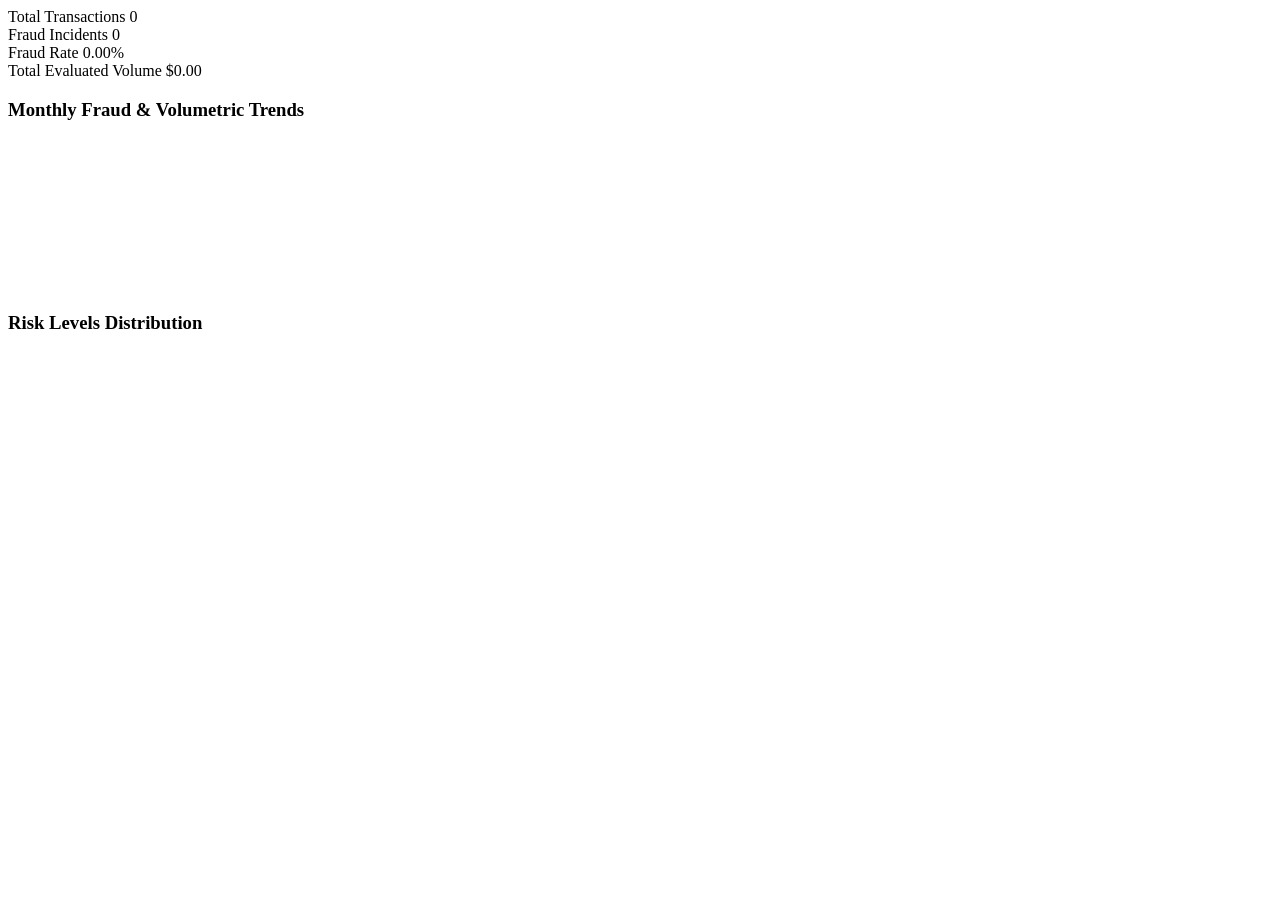
<file: src/main/resources/templates/dashboard/index.html>
<!DOCTYPE html>
<html xmlns:th="http://www.thymeleaf.org">
<head th:replace="~{layout/fragments :: head('Dashboard')}"></head>
<body>

    <!-- Sidebar -->
    <div th:replace="~{layout/fragments :: sidebar('dashboard')}"></div>

    <!-- Main Content -->
    <main class="main-content">
        <!-- Top Navbar -->
        <div th:replace="~{layout/fragments :: navbar('Security Analytics Dashboard')}"></div>

        <!-- System Stats Cards Grid -->
        <section class="stats-grid">
            
            <div class="stats-card glass-panel">
                <div class="stats-icon-wrapper" style="background: rgba(99, 102, 241, 0.15); color: #6366f1;">
                    <i class="fas fa-wallet"></i>
                </div>
                <div class="stats-info">
                    <span class="stats-label">Total Transactions</span>
                    <span class="stats-value" th:text="${stats.totalTransactions}">0</span>
                </div>
            </div>
            
            <div class="stats-card glass-panel">
                <div class="stats-icon-wrapper" style="background: rgba(239, 68, 68, 0.15); color: #ef4444;">
                    <i class="fas fa-triangle-exclamation"></i>
                </div>
                <div class="stats-info">
                    <span class="stats-label">Fraud Incidents</span>
                    <span class="stats-value" th:text="${stats.fraudulentTransactions}">0</span>
                </div>
            </div>

            <div class="stats-card glass-panel">
                <div class="stats-icon-wrapper" style="background: rgba(234, 179, 8, 0.15); color: #eab308;">
                    <i class="fas fa-shield-halved"></i>
                </div>
                <div class="stats-info">
                    <span class="stats-label">Fraud Rate</span>
                    <span class="stats-value" th:text="${stats.fraudPercentage + '%'}">0.00%</span>
                </div>
            </div>

            <div class="stats-card glass-panel">
                <div class="stats-icon-wrapper" style="background: rgba(34, 197, 94, 0.15); color: #22c55e;">
                    <i class="fas fa-sack-dollar"></i>
                </div>
                <div class="stats-info">
                    <span class="stats-label">Total Evaluated Volume</span>
                    <span class="stats-value" th:text="${'$' + stats.totalVolume}">$0.00</span>
                </div>
            </div>

        </section>

        <!-- Charts Grid -->
        <section class="charts-grid">
            <!-- Left Chart Card: Trend Analysis -->
            <div class="chart-card glass-panel">
                <h3 class="chart-title"><i class="fas fa-chart-line me-2 text-primary"></i> Monthly Fraud & Volumetric Trends</h3>
                <div style="position: relative; height: 100%; width: 100%;">
                    <canvas id="trendsChart"></canvas>
                </div>
            </div>

            <!-- Right Chart Card: Risk Breakdown -->
            <div class="chart-card glass-panel">
                <h3 class="chart-title"><i class="fas fa-chart-pie me-2 text-danger"></i> Risk Levels Distribution</h3>
                <div style="position: relative; height: 100%; width: 100%;">
                    <canvas id="riskChart"></canvas>
                </div>
            </div>
        </section>

        <!-- Footer -->
        <footer th:replace="~{layout/fragments :: footer}"></footer>
    </main>

    <!-- Inject data safely into window scope for charts.js to consume -->
    <script th:inline="javascript">
        /*<![CDATA[*/
        window.riskDistributionData = /*[[${stats.riskDistribution}]]*/ {};
        window.totalTransactionsCount = /*[[${stats.totalTransactions}]]*/ 0;
        window.fraudulentTransactionsCount = /*[[${stats.fraudulentTransactions}]]*/ 0;
        /*]]>*/
    </script>
    <script th:src="@{/js/charts.js}"></script>
</body>
</html>
</file>
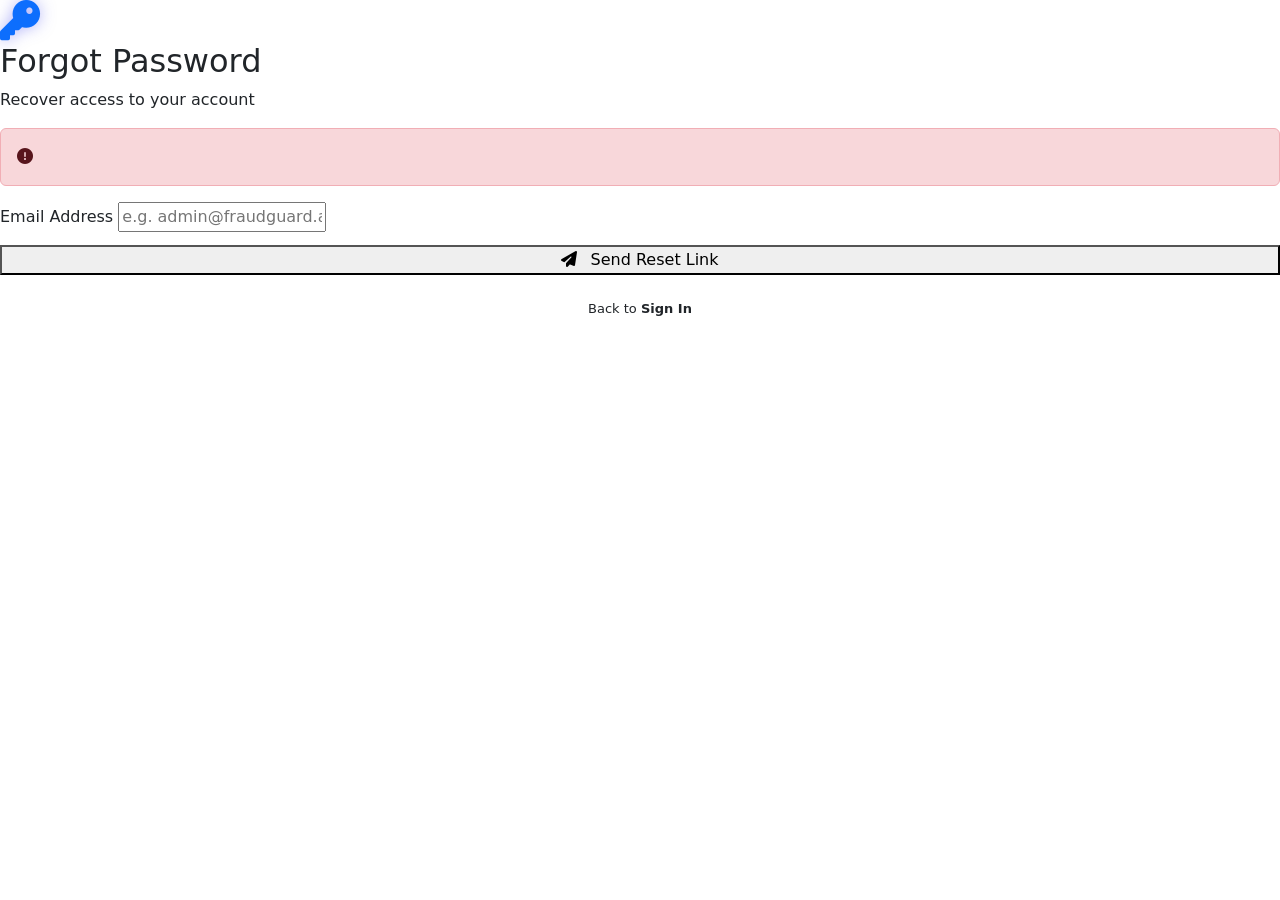
<file: src/main/resources/templates/auth/forgot-password.html>
<!DOCTYPE html>
<html xmlns:th="http://www.thymeleaf.org">
<head>
    <meta charset="UTF-8">
    <meta name="viewport" content="width=device-width, initial-scale=1.0">
    <title>Forgot Password - FraudGuard AI</title>
    <!-- Bootstrap 5 -->
    <link href="https://cdn.jsdelivr.net/npm/bootstrap@5.3.3/dist/css/bootstrap.min.css" rel="stylesheet">
    <!-- Font Awesome -->
    <link href="https://cdnjs.cloudflare.com/ajax/libs/font-awesome/6.5.2/css/all.min.css" rel="stylesheet">
    <!-- Style -->
    <link rel="stylesheet" th:href="@{/css/style.css}">
</head>
<body class="auth-container">

    <div class="auth-card glass-panel">
        <div class="auth-header">
            <i class="fas fa-key text-primary" style="font-size: 40px; text-shadow: 0 0 15px rgba(99, 102, 241, 0.5);"></i>
            <h2 class="auth-title">Forgot Password</h2>
            <p class="auth-subtitle">Recover access to your account</p>
        </div>

        <div th:if="${errorMsg}" class="alert alert-danger">
            <i class="fas fa-circle-exclamation"></i>
            <span th:text="${errorMsg}"></span>
        </div>

        <form th:action="@{/forgot-password}" method="POST">
            <div class="form-group">
                <label for="email" class="form-label">Email Address</label>
                <input type="email" id="email" name="email" class="form-input" placeholder="e.g. admin@fraudguard.ai" required>
            </div>

            <button type="submit" class="btn-primary w-100 mt-2 mb-3">
                <i class="fas fa-paper-plane me-2"></i> Send Reset Link
            </button>
        </form>

        <p class="text-center mt-2 mb-0" style="font-size: 13px; color: var(--text-secondary);">
            Back to <a th:href="@{/login}" style="color: var(--accent-color); text-decoration: none; font-weight: 600;">Sign In</a>
        </p>
    </div>

</body>
</html>
</file>
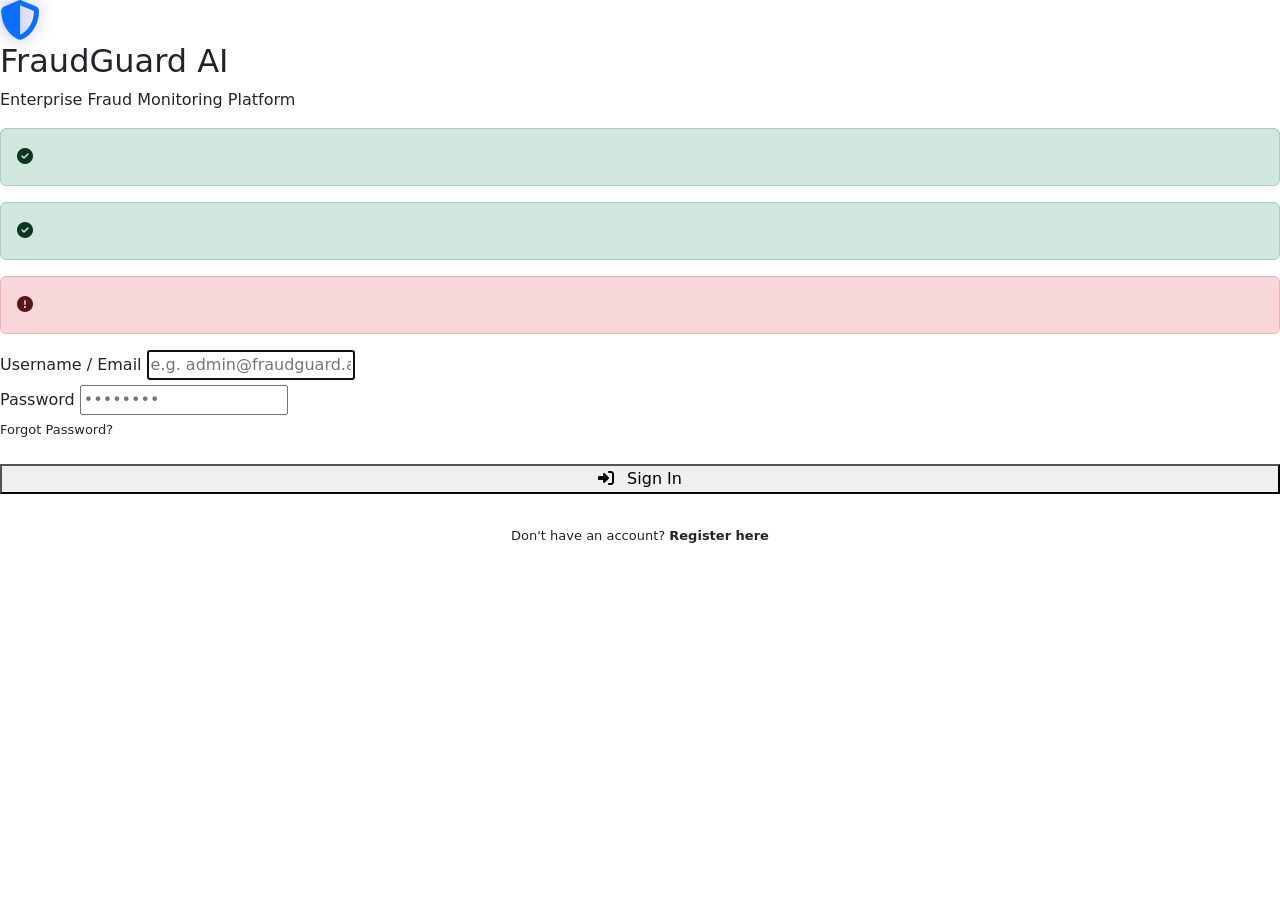
<file: src/main/resources/templates/auth/login.html>
<!DOCTYPE html>
<html xmlns:th="http://www.thymeleaf.org">
<head>
    <meta charset="UTF-8">
    <meta name="viewport" content="width=device-width, initial-scale=1.0">
    <title>Login - FraudGuard AI</title>
    <!-- Bootstrap 5 -->
    <link href="https://cdn.jsdelivr.net/npm/bootstrap@5.3.3/dist/css/bootstrap.min.css" rel="stylesheet">
    <!-- Font Awesome -->
    <link href="https://cdnjs.cloudflare.com/ajax/libs/font-awesome/6.5.2/css/all.min.css" rel="stylesheet">
    <!-- Style -->
    <link rel="stylesheet" th:href="@{/css/style.css}">
</head>
<body class="auth-container">

    <div class="auth-card glass-panel">
        <div class="auth-header">
            <i class="fas fa-shield-halved text-primary" style="font-size: 40px; text-shadow: 0 0 15px rgba(99, 102, 241, 0.5);"></i>
            <h2 class="auth-title">FraudGuard AI</h2>
            <p class="auth-subtitle">Enterprise Fraud Monitoring Platform</p>
        </div>

        <!-- Success Messages -->
        <div th:if="${successMsg}" class="alert alert-success">
            <i class="fas fa-circle-check"></i>
            <span th:text="${successMsg}"></span>
        </div>
        <div th:if="${flashSuccessMsg}" class="alert alert-success">
            <i class="fas fa-circle-check"></i>
            <span th:text="${flashSuccessMsg}"></span>
        </div>

        <!-- Error Messages -->
        <div th:if="${errorMsg}" class="alert alert-danger">
            <i class="fas fa-circle-exclamation"></i>
            <span th:text="${errorMsg}"></span>
        </div>

        <form th:action="@{/login}" method="POST">
            <div class="form-group">
                <label for="username" class="form-label">Username / Email</label>
                <input type="text" id="username" name="username" class="form-input" placeholder="e.g. admin@fraudguard.ai" required autofocus>
            </div>
            
            <div class="form-group">
                <label for="password" class="form-label">Password</label>
                <input type="password" id="password" name="password" class="form-input" placeholder="••••••••" required>
            </div>

            <div class="d-flex justify-content-between align-items-center mb-4">
                <a th:href="@{/forgot-password}" style="font-size: 13px; color: var(--accent-color); text-decoration: none;">Forgot Password?</a>
            </div>

            <button type="submit" class="btn-primary w-100 mb-3">
                <i class="fas fa-right-to-bracket me-2"></i> Sign In
            </button>
        </form>

        <p class="text-center mt-3 mb-0" style="font-size: 13px; color: var(--text-secondary);">
            Don't have an account? <a th:href="@{/register}" style="color: var(--accent-color); text-decoration: none; font-weight: 600;">Register here</a>
        </p>
    </div>

</body>
</html>
</file>
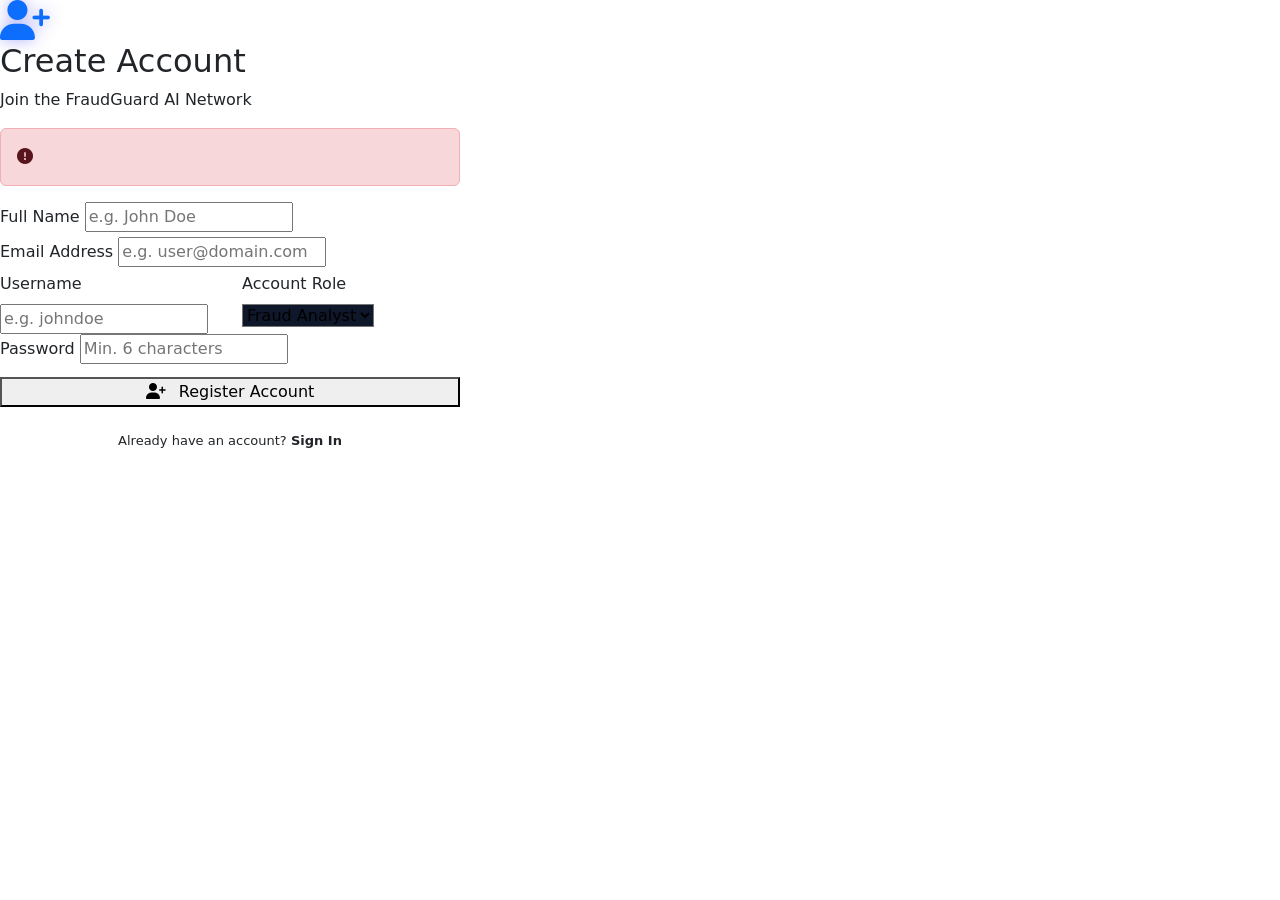
<file: src/main/resources/templates/auth/register.html>
<!DOCTYPE html>
<html xmlns:th="http://www.thymeleaf.org">
<head>
    <meta charset="UTF-8">
    <meta name="viewport" content="width=device-width, initial-scale=1.0">
    <title>Register - FraudGuard AI</title>
    <!-- Bootstrap 5 -->
    <link href="https://cdn.jsdelivr.net/npm/bootstrap@5.3.3/dist/css/bootstrap.min.css" rel="stylesheet">
    <!-- Font Awesome -->
    <link href="https://cdnjs.cloudflare.com/ajax/libs/font-awesome/6.5.2/css/all.min.css" rel="stylesheet">
    <!-- Style -->
    <link rel="stylesheet" th:href="@{/css/style.css}">
</head>
<body class="auth-container">

    <div class="auth-card glass-panel" style="width: 460px;">
        <div class="auth-header">
            <i class="fas fa-user-plus text-primary" style="font-size: 40px; text-shadow: 0 0 15px rgba(99, 102, 241, 0.5);"></i>
            <h2 class="auth-title">Create Account</h2>
            <p class="auth-subtitle">Join the FraudGuard AI Network</p>
        </div>

        <div th:if="${errorMsg}" class="alert alert-danger">
            <i class="fas fa-circle-exclamation"></i>
            <span th:text="${errorMsg}"></span>
        </div>

        <form th:action="@{/register}" th:object="${user}" method="POST">
            <div class="form-group">
                <label for="fullName" class="form-label">Full Name</label>
                <input type="text" id="fullName" th:field="*{fullName}" class="form-input" placeholder="e.g. John Doe" required>
            </div>

            <div class="form-group">
                <label for="email" class="form-label">Email Address</label>
                <input type="email" id="email" th:field="*{email}" class="form-input" placeholder="e.g. user@domain.com" required>
            </div>

            <div class="form-row row">
                <div class="col-md-6">
                    <div class="form-group">
                        <label for="username" class="form-label">Username</label>
                        <input type="text" id="username" th:field="*{username}" class="form-input" placeholder="e.g. johndoe" required>
                    </div>
                </div>
                <div class="col-md-6">
                    <div class="form-group">
                        <label for="roleName" class="form-label">Account Role</label>
                        <select id="roleName" name="roleName" class="form-input" style="background-color: rgb(15, 23, 42);" required>
                            <option value="ROLE_FRAUD_ANALYST">Fraud Analyst</option>
                            <option value="ROLE_AUDITOR">Auditor</option>
                            <option value="ROLE_SUPER_ADMIN">Super Admin</option>
                        </select>
                    </div>
                </div>
            </div>

            <div class="form-group">
                <label for="password" class="form-label">Password</label>
                <input type="password" id="password" th:field="*{password}" class="form-input" placeholder="Min. 6 characters" required>
            </div>

            <button type="submit" class="btn-primary w-100 mt-2 mb-3">
                <i class="fas fa-user-plus me-2"></i> Register Account
            </button>
        </form>

        <p class="text-center mt-2 mb-0" style="font-size: 13px; color: var(--text-secondary);">
            Already have an account? <a th:href="@{/login}" style="color: var(--accent-color); text-decoration: none; font-weight: 600;">Sign In</a>
        </p>
    </div>

</body>
</html>
</file>
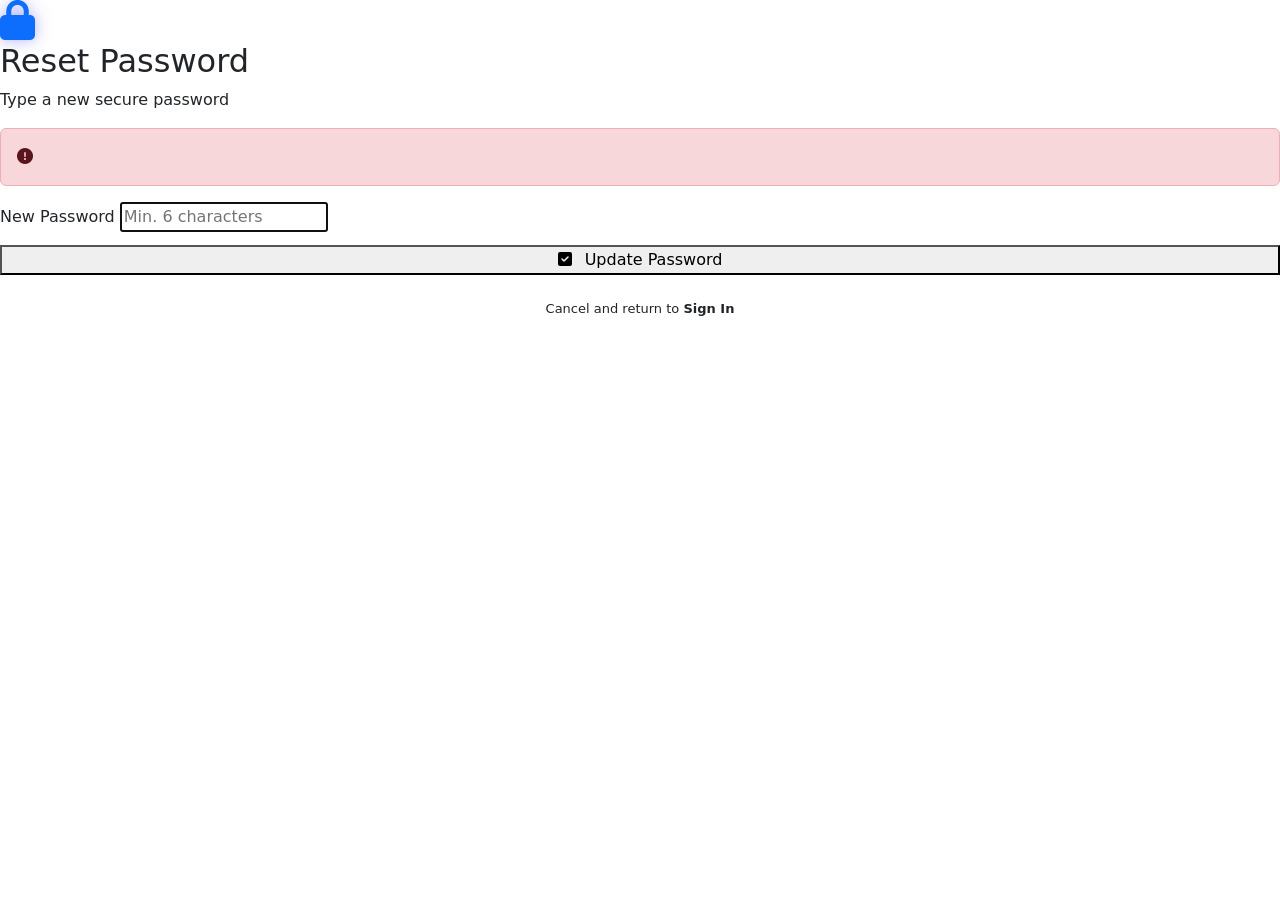
<file: src/main/resources/templates/auth/reset-password.html>
<!DOCTYPE html>
<html xmlns:th="http://www.thymeleaf.org">
<head>
    <meta charset="UTF-8">
    <meta name="viewport" content="width=device-width, initial-scale=1.0">
    <title>Reset Password - FraudGuard AI</title>
    <!-- Bootstrap 5 -->
    <link href="https://cdn.jsdelivr.net/npm/bootstrap@5.3.3/dist/css/bootstrap.min.css" rel="stylesheet">
    <!-- Font Awesome -->
    <link href="https://cdnjs.cloudflare.com/ajax/libs/font-awesome/6.5.2/css/all.min.css" rel="stylesheet">
    <!-- Style -->
    <link rel="stylesheet" th:href="@{/css/style.css}">
</head>
<body class="auth-container">

    <div class="auth-card glass-panel">
        <div class="auth-header">
            <i class="fas fa-lock text-primary" style="font-size: 40px; text-shadow: 0 0 15px rgba(99, 102, 241, 0.5);"></i>
            <h2 class="auth-title">Reset Password</h2>
            <p class="auth-subtitle">Type a new secure password</p>
        </div>

        <div th:if="${errorMsg}" class="alert alert-danger">
            <i class="fas fa-circle-exclamation"></i>
            <span th:text="${errorMsg}"></span>
        </div>

        <form th:action="@{/reset-password}" method="POST">
            <input type="hidden" name="token" th:value="${token}">
            
            <div class="form-group">
                <label for="password" class="form-label">New Password</label>
                <input type="password" id="password" name="password" class="form-input" placeholder="Min. 6 characters" required autofocus>
            </div>

            <button type="submit" class="btn-primary w-100 mt-2 mb-3">
                <i class="fas fa-square-check me-2"></i> Update Password
            </button>
        </form>

        <p class="text-center mt-2 mb-0" style="font-size: 13px; color: var(--text-secondary);">
            Cancel and return to <a th:href="@{/login}" style="color: var(--accent-color); text-decoration: none; font-weight: 600;">Sign In</a>
        </p>
    </div>

</body>
</html>
</file>
